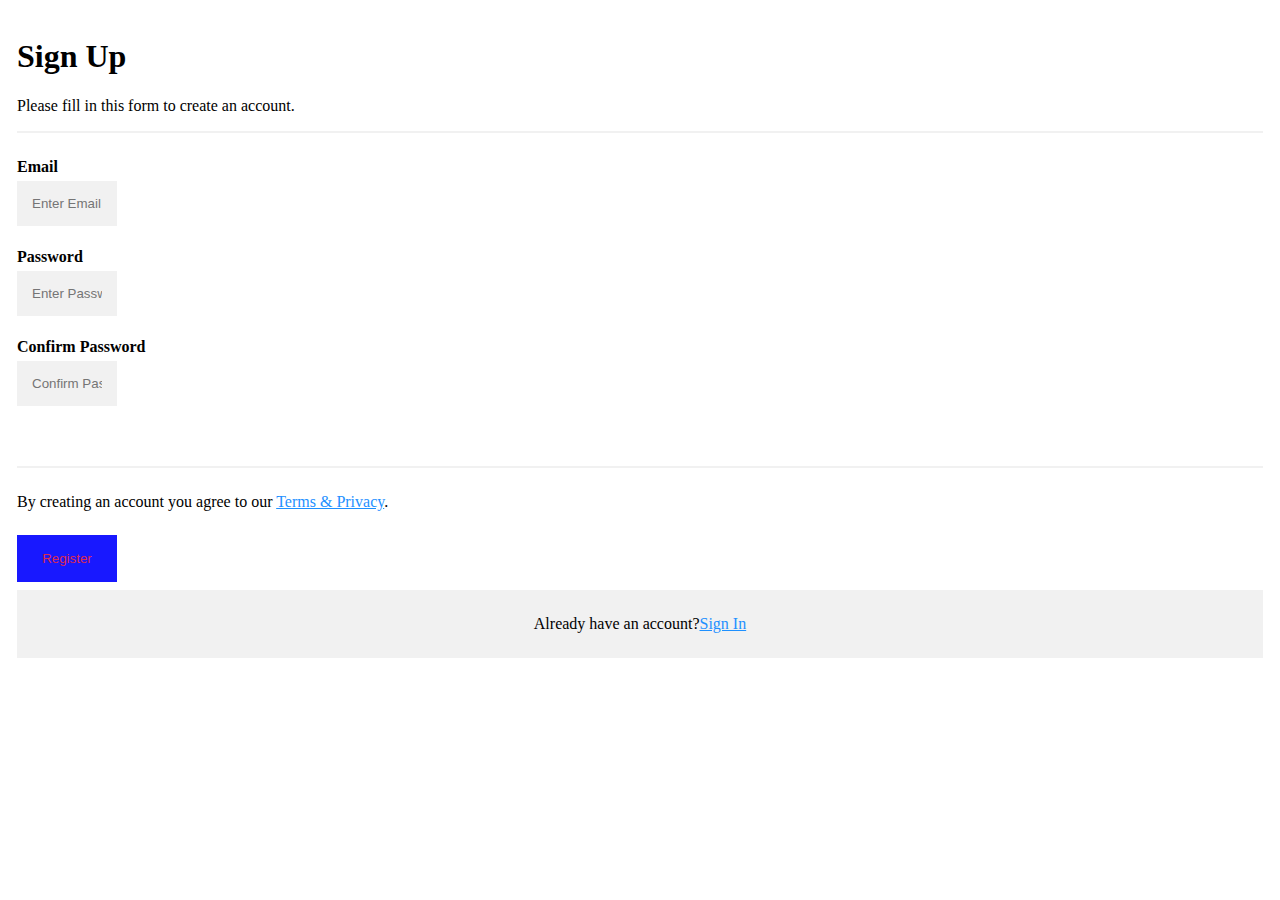
<file: StaticRegisterPage/index.html>
<!DOCTYPE html>
<html lang="en">
<head>
    <link rel="stylesheet" href= "style.css">
    <title>Sign Up</title>
</head>
<body>
<form action="style.css">
    <div class="container">
    <div style="user-select: all">
        <h1>Sign Up</h1>
        <p>Please fill in this form to create an account.</p>
        <hr>

        <label for="email"><b>Email</b></label>
        <input type="text" placeholder="Enter Email" name="email" id="email" required>

        <label for="psw"><b>Password</b></label>
        <input type="password" placeholder="Enter Password" name="psw" id="psw" required>

        <label for="psw-confirm"><b>Confirm Password</b></label>
        <input type="password" placeholder="Confirm Password" name="psw-confirm" id="psw-confirm" required>
        <div style= "border: none; padding: 15px;"></div>
        <hr>

        <p>By creating an account you agree to our <a href="#">Terms & Privacy</a>.</p>
        <button type="submit" class="registerbtn">Register</button>
    </div>
    
    <div class="container signin">
        <p>Already have an account?<a href="#">Sign In</a>  </p>
    </div>
</form>
</body>
</html>
</file>
<file: StaticRegisterPage/style.css>
* {box-sizing: border-box;}

/* Add padding to containers */
.container {
    padding: 9px;
}
/* Full-Width input fields */
input[type=text], input[type=password] {
    width: 100px;
    padding: 15px;
    margin: 5px 0 22px 0;
    display:table;
    border:none;
    background: #f1f1f1;
}

input[type=text]:focus, input[type=password]:focus {
    background-color: #ddd;
    outline: none;
}

/* Overwrite default styles of hr */
hr {
    border: 1px solid #f1f1f1;
    margin-bottom: 25px;
}

/*Set a style for the submit/register button */
.registerbtn {
    background-color: blue;
    color: crimson;
    padding: 16px 20px;
    margin: 8px 0;
    border: none;
    cursor: pointer;
    width: 100px;
    opacity: 0.9;
}

.registerbtn:hover {
    opacity:1;
}
/* Add a blue text color to links */
a {
    color: dodgerblue;
}

/* Set a grey background color and center the text of the "sign in" section */
.signin {
    background-color: #f1f1f1;
    text-align: center;
}
</file>
